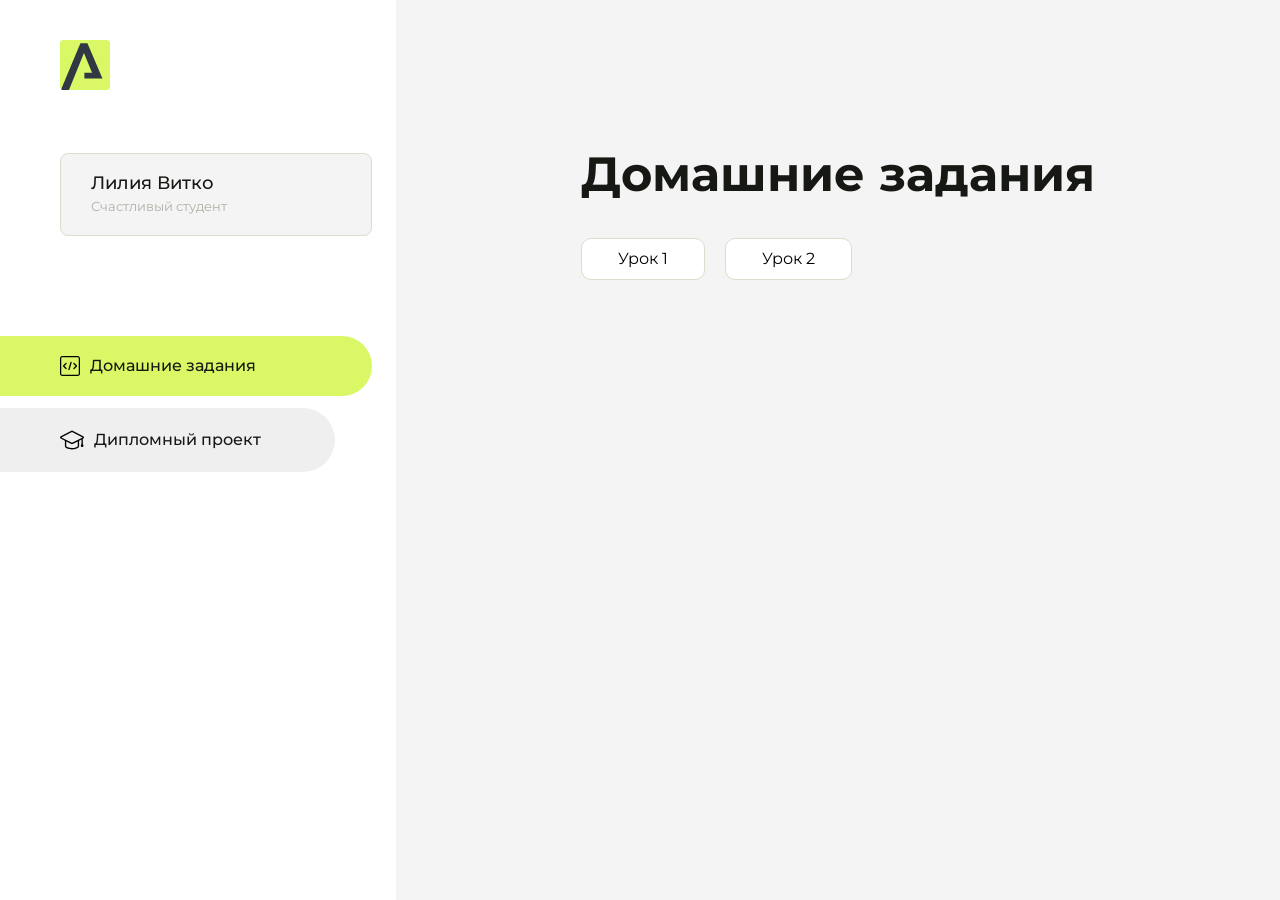
<file: index.html>
<!DOCTYPE html>
<html lang="en">
<head>
    <meta charset="UTF-8">
    <meta name="viewport" content="width=device-width, initial-scale=1.0">
    <title>Домашняя работа</title>
    <link rel="shortcut icon" href="src/logo.ico" type="image/x-icon">
    <link rel="preconnect" href="https://fonts.googleapis.com">
    <link rel="preconnect" href="https://fonts.gstatic.com" crossorigin>
    <link href="https://fonts.googleapis.com/css2?family=Montserrat:wght@400;500;700&family=Rubik:wght@500&display=swap"
          rel="stylesheet">
    <link rel="stylesheet" href="src/style.css">
</head>
<body id="body">
<div class="overlay" id="overlay"></div>
<div class="layout">
    <div class="burger" id="burger">
        <svg viewBox="0 0 24 24" fill="none" xmlns="http://www.w3.org/2000/svg">
            <g id="SVGRepo_bgCarrier" stroke-width="0"></g>
            <g id="SVGRepo_tracerCarrier" stroke-linecap="round" stroke-linejoin="round"></g>
            <g id="SVGRepo_iconCarrier">
                <path d="M4 18L20 18" stroke="#DAF765" stroke-width="2" stroke-linecap="round"></path>
                <path d="M4 12L20 12" stroke="#DAF765" stroke-width="2" stroke-linecap="round"></path>
                <path d="M4 6L20 6" stroke="#DAF765" stroke-width="2" stroke-linecap="round"></path>
            </g>
        </svg>
    </div>
    <aside class="sidebar" id="sidebar">
        <div class="sidebar__inner">
            <div class="logo">
                <svg width="50" height="50" viewBox="0 0 50 50" fill="none" xmlns="http://www.w3.org/2000/svg">
                    <g clip-path="url(#clip0_513_74730)">
                        <path d="M46.17 -0.257004H3.83C1.57281 -0.257004 -0.257 1.57281 -0.257 3.83V46.17C-0.257 48.4272 1.57281 50.257 3.83 50.257H46.17C48.4272 50.257 50.257 48.4272 50.257 46.17V3.83C50.257 1.57281 48.4272 -0.257004 46.17 -0.257004Z"
                              fill="#DAF765"/>
                        <path d="M24.375 38.4H42.461L27.441 3.1585H20.4355C20.4355 3.1585 6.7895 35.881 1.1945 49.294C2.015 50.0275 3.0945 50.257 3.6945 50.257H8.8445L23.954 13.07L32.0465 32.8285H24.375V38.4Z"
                              fill="#323843"/>
                    </g>
                    <defs>
                        <clipPath id="clip0_513_74730">
                            <rect width="50" height="50" fill="white"/>
                        </clipPath>
                    </defs>
                </svg>
            </div>
            <div class="sidebar__user">
                <div class="sidebar__name">Лилия Витко</div>
                <div class="sidebar__text">Счастливый студент</div>
            </div>
            <div class="sidebar__tabs">
                <div class="sidebar__item">
                    <button class="sidebar__button active" id="tasks">
                        <svg xmlns="http://www.w3.org/2000/svg" width="20" height="20" viewBox="0 0 20 20" fill="none">
                            <g clip-path="url(#clip0_704_74543)">
                                <path d="M17.7083 20H2.29167C1.0275 20 0 18.9725 0 17.7083V2.29167C0 1.0275 1.0275 0 2.29167 0H17.7083C18.9725 0 20 1.0275 20 2.29167V17.7083C20 18.9725 18.9725 20 17.7083 20ZM2.29167 1.25C1.7175 1.25 1.25 1.7175 1.25 2.29167V17.7083C1.25 18.2825 1.7175 18.75 2.29167 18.75H17.7083C18.2825 18.75 18.75 18.2825 18.75 17.7083V2.29167C18.75 1.7175 18.2825 1.25 17.7083 1.25H2.29167Z"
                                      fill="black"/>
                                <path d="M6.04167 13.125C5.88167 13.125 5.72167 13.0642 5.6 12.9417L3.1 10.4417C2.85583 10.1975 2.85583 9.80167 3.1 9.5575L5.6 7.0575C5.84417 6.81333 6.24 6.81333 6.48417 7.0575C6.72833 7.30167 6.72833 7.6975 6.48417 7.94167L4.42583 10L6.48417 12.0583C6.72833 12.3025 6.72833 12.6983 6.48417 12.9425C6.36167 13.0642 6.20167 13.125 6.04167 13.125Z"
                                      fill="black"/>
                                <path d="M8.95833 14.1667C8.9 14.1667 8.84 14.1583 8.78167 14.1417C8.45083 14.0442 8.26083 13.6967 8.35833 13.3658L10.4417 6.28251C10.5392 5.95084 10.8892 5.76417 11.2175 5.85917C11.5483 5.95667 11.7383 6.30417 11.6408 6.63501L9.5575 13.7183C9.47833 13.9908 9.22833 14.1667 8.95833 14.1667Z"
                                      fill="black"/>
                                <path d="M13.9583 13.125C13.7983 13.125 13.6383 13.0642 13.5167 12.9417C13.2725 12.6975 13.2725 12.3017 13.5167 12.0575L15.575 9.99916L13.5167 7.94083C13.2725 7.69666 13.2725 7.30083 13.5167 7.05666C13.7608 6.81249 14.1567 6.81249 14.4008 7.05666L16.9008 9.55666C17.145 9.80083 17.145 10.1967 16.9008 10.4408L14.4008 12.9408C14.2783 13.0642 14.1183 13.125 13.9583 13.125Z"
                                      fill="black"/>
                            </g>
                            <defs>
                                <clipPath id="clip0_704_74543">
                                    <rect width="20" height="20" fill="white"/>
                                </clipPath>
                            </defs>
                        </svg>
                        <span>Домашние задания</span></button>
                </div>
                <div class="sidebar__item">
                    <button class="sidebar__button" id="diplom">
                        <svg xmlns="http://www.w3.org/2000/svg" width="24" height="24" viewBox="0 0 24 24" fill="none">
                            <g clip-path="url(#clip0_704_74553)">
                                <path d="M23.2628 10.5971C23.7176 10.365 24 9.90375 24 9.39337C24 8.883 23.7176 8.42175 23.2628 8.18962L12.6135 2.75362C12.2291 2.55824 11.7705 2.55787 11.3854 2.75399L0.736875 8.19C0.282375 8.42175 0 8.883 0 9.39337C0 9.90375 0.282375 10.365 0.736875 10.5971L4.89038 12.7177V18.2074C4.89038 19.8154 8.412 21.393 12 21.393C15.5884 21.393 19.1096 19.815 19.1096 18.2074V12.7174L21.4609 11.517V15.8017L20.901 17.2305C20.7409 17.6389 20.7934 18.0994 21.0405 18.4616C21.2876 18.8246 21.6979 19.041 22.1366 19.041C22.5754 19.041 22.9852 18.8246 23.2324 18.462C23.4795 18.099 23.532 17.6385 23.3719 17.2301L22.8124 15.8021V10.827L23.2628 10.5971ZM17.7623 18.1721C17.6198 18.6375 15.3491 20.0419 12 20.0419C8.65088 20.0419 6.38025 18.6375 6.2415 18.2074V12.3037L6.23887 12.3019C6.23812 12.057 6.1065 11.8207 5.87325 11.7019L1.3515 9.39337L12 3.95737L22.6489 9.39337L12 14.8294L5.87325 11.7019C5.54063 11.5331 4.6695 11.6674 4.5 12C4.33012 12.3322 4.55813 12.5479 4.89038 12.7177L11.3857 16.0331C11.5781 16.1314 11.7889 16.1805 12 16.1805C12.2107 16.1805 12.4222 16.1314 12.6146 16.0331L17.7593 13.407L17.7623 18.1721Z"
                                      fill="black"/>
                            </g>
                            <defs>
                                <clipPath id="clip0_704_74553">
                                    <rect width="24" height="24" fill="white"/>
                                </clipPath>
                            </defs>
                        </svg>
                        <span>Дипломный проект</span></button>
                </div>
            </div>
        </div>

    </aside>
    <div class="content">
        <div class="container">
            <div class="content__block" id="tasksBlock">
                <div class="content__title">Домашние задания</div>
                <ul class="content__list">
                    <li class="content__list-item">
                        <a href="Aroken/index.html">Урок 1</a>
                    </li>
                     <li class="content__list-item">
                        <a href="huihiuih/index.html">Урок 2</a>
                    </li>
                </ul>
            </div>
            <div class="content__block hidden" id="diplomBlock">
                <div class="content__title">Дипломный проект</div>
                <div class="content__list-diplom">
                    <a href="ПАПКА-С-НОМЕРОМ-УРОКА">Ссылка на ДЗ</a>
                </div>
                <div class="content__decor">
                    <div class="content__decor-text">Давай проверим, чему ты научился!</div>
                    <div class="content__decor-img">
                        <img src="src/decor.png" alt="decor">
                    </div>
                </div>
            </div>
        </div>
    </div>
</div>
<script src="src/index.js"></script>
</body>
</html>
</file>
<file: src/style.css>
*{padding: 0;margin: 0;border: 0;}
*,*:before,*:after{-webkit-box-sizing: border-box;box-sizing: border-box;}
:focus,:active{outline: none;}
a:focus,a:active{outline: none;}
nav,footer,header,aside{display: block;}
html,body{
    height:100%;width:100%;
    font-size:100%;line-height:1;-ms-text-size-adjust:100%;-moz-text-size-adjust:100%;-webkit-text-size-adjust:100%;}
input,button,textarea{font-family:inherit;}
input::-ms-clear{display: none;}
button{cursor: pointer;}
button::-moz-focus-inner{padding:0;border:0;}
a,a:visited{text-decoration: none;}
a:hover{text-decoration: none;}
ul li{list-style: none;}
img{vertical-align: top;}
h1,h2,h3,h4,h5,h6{font-size:inherit;font-weight: inherit;}
a{color:inherit;}



body {
    font-family: "Montserrat",SansSerif;
    color: black;
}

body.overflow {
    overflow: hidden;
}



.layout {
    display: -webkit-box;
    display: -ms-flexbox;
    display: flex;
    min-height: 100vh;
}

.sidebar {
    padding: 40px 24px 40px 0;
    -ms-flex-negative: 0;
    flex-shrink: 0;
    background-color: white;
}



.content {
    -webkit-box-flex: 1;
    -ms-flex-positive: 1;
    flex-grow: 1;
    background-color: #F4F4F4;
}

.container {
    display: -webkit-box;
    display: -ms-flexbox;
    display: flex;
    -webkit-box-orient: vertical;
    -webkit-box-direction: normal;
    -ms-flex-direction: column;
    flex-direction: column;
    -webkit-box-pack: center;
    -ms-flex-pack: center;
    justify-content: center;
    -webkit-box-align: center;
    -ms-flex-align: center;
    align-items: center;
    padding: 150px 60px 80px 60px;
}


.logo {
    margin-left: 60px;
    margin-bottom: 60px;
}

.sidebar__user {
    background-color: #F4F4F4;
    padding: 20px 30px;
    margin-left: 60px;
    margin-bottom: 100px;
    border-radius: 8px;
    border: 1px solid #DADEC9;
}

.sidebar__name {
    color:#161814;
    font-size: 18px;
    font-weight: 500;
    margin-bottom: 6px;
}

.sidebar__text {
    color: #AFB1A7;
    font-size: 13px;
    font-weight: 400;
    line-height: 130%; /* 16.9px */
}

.sidebar__item {
    width: 372px;
}

.sidebar__button {
    display: -webkit-box;
    display: -ms-flexbox;
    display: flex;
    -webkit-box-align: center;
    -ms-flex-align: center;
    align-items: center;
    gap: 10px;
    padding: 20px 60px;
    margin-bottom: 12px;
    border-radius: 0px 100px 100px 0px;
    -webkit-transition: all .5s;
    -o-transition: all .5s;
    transition: all .5s;
    cursor: pointer;
    width: 90%;
    color:#161814;
    font-size: 16px;
    font-weight: 500;
}

.sidebar__button.active , .sidebar__button:hover {
    width: 100%;
    background-color: #DAF765;
}


.content__title {
    color: #161814;
    font-size: 48px;
    font-weight: 700;
    margin-bottom: 40px;
}

.content__list {
    display: -webkit-box;
    display: -ms-flexbox;
    display: flex;
    -webkit-box-align: center;
    -ms-flex-align: center;
    align-items: center;
    -ms-flex-wrap: wrap;
    flex-wrap: wrap;
    gap: 20px;
}



.content__list-item  {
    cursor: pointer;
    padding: 12px 18px;
    background-color: #fff;
    border-radius: 10px;
    border: 1px solid #DADEC9;
    -webkit-transition: all .3s;
    -o-transition: all .3s;
    transition: all .3s;
}

.content__list-item:hover,.content__list-diplom:hover {
    background-color: #AFB1A7;
}

li a {
    padding: 12px 18px;

}


.content__list-diplom {
    -webkit-transition: all .3s;
    -o-transition: all .3s;
    transition: all .3s;
    display: inline-block;
    padding: 12px 18px;
    background-color: #fff;
    border-radius: 10px;
    border: 1px solid #DADEC9;
}

.content__decor {
    display: -webkit-box;
    display: -ms-flexbox;
    display: flex;
    -webkit-box-align: center;
    -ms-flex-align: center;
    align-items: center;
}

.content__decor-text {
    color:#BEDD44;
    font-size: 36px;
    font-weight: 700;
    line-height: 110%; /* 39.6px */
}

.content__block {
    max-width: 1200px;
}

.content__block.hidden {
    display: none;
}

.content__decor-img img{
    width: 100%;
}

.burger {
    display: none;
    padding: 5px;
    position: fixed;
    top: 3%;
    right: 7%;
    width: 40px;
    height: 40px;
    background-color: #161814;
    border-radius: 50%;
    z-index: 10;
    border: 1px solid #DAF765;
}

@media (max-width: 768px) {
    .burger {
        display: block;
    }

    .sidebar {
        -webkit-transition: all .3s;
        -o-transition: all .3s;
        transition: all .3s;
        -webkit-transform: translateX(-100%);
        -ms-transform: translateX(-100%);
        transform: translateX(-100%);
        position: fixed;
        top: 0;
        left: 0;
        bottom: 0;
        z-index: 5;
    }

    .sidebar.show {
        -webkit-transform: translateX(0%);
        -ms-transform: translateX(0%);
        transform: translateX(0%);
    }

    .overlay {
        opacity: 0;
        pointer-events: none;
        -webkit-transition: all .3s;
        -o-transition: all .3s;
        transition: all .3s;
        position: absolute;
        top: 0;
        right: 0;
        left: 0;
        bottom: 0;
        z-index: 3;
        background-color: #000000e0;
    }

    .overlay.show {
        opacity: 1;
        pointer-events: all;
    }

    .container {
        padding: 40px 20px;
        min-height: 100%;
    }

    .content__decor {
        margin-top: 20px;
        -webkit-box-orient: vertical;
        -webkit-box-direction: normal;
        -ms-flex-direction: column;
        flex-direction: column;
    }
}

@media (max-width: 400px) {
    .sidebar__user {
        margin-left: 0;
    }
}
</file>
